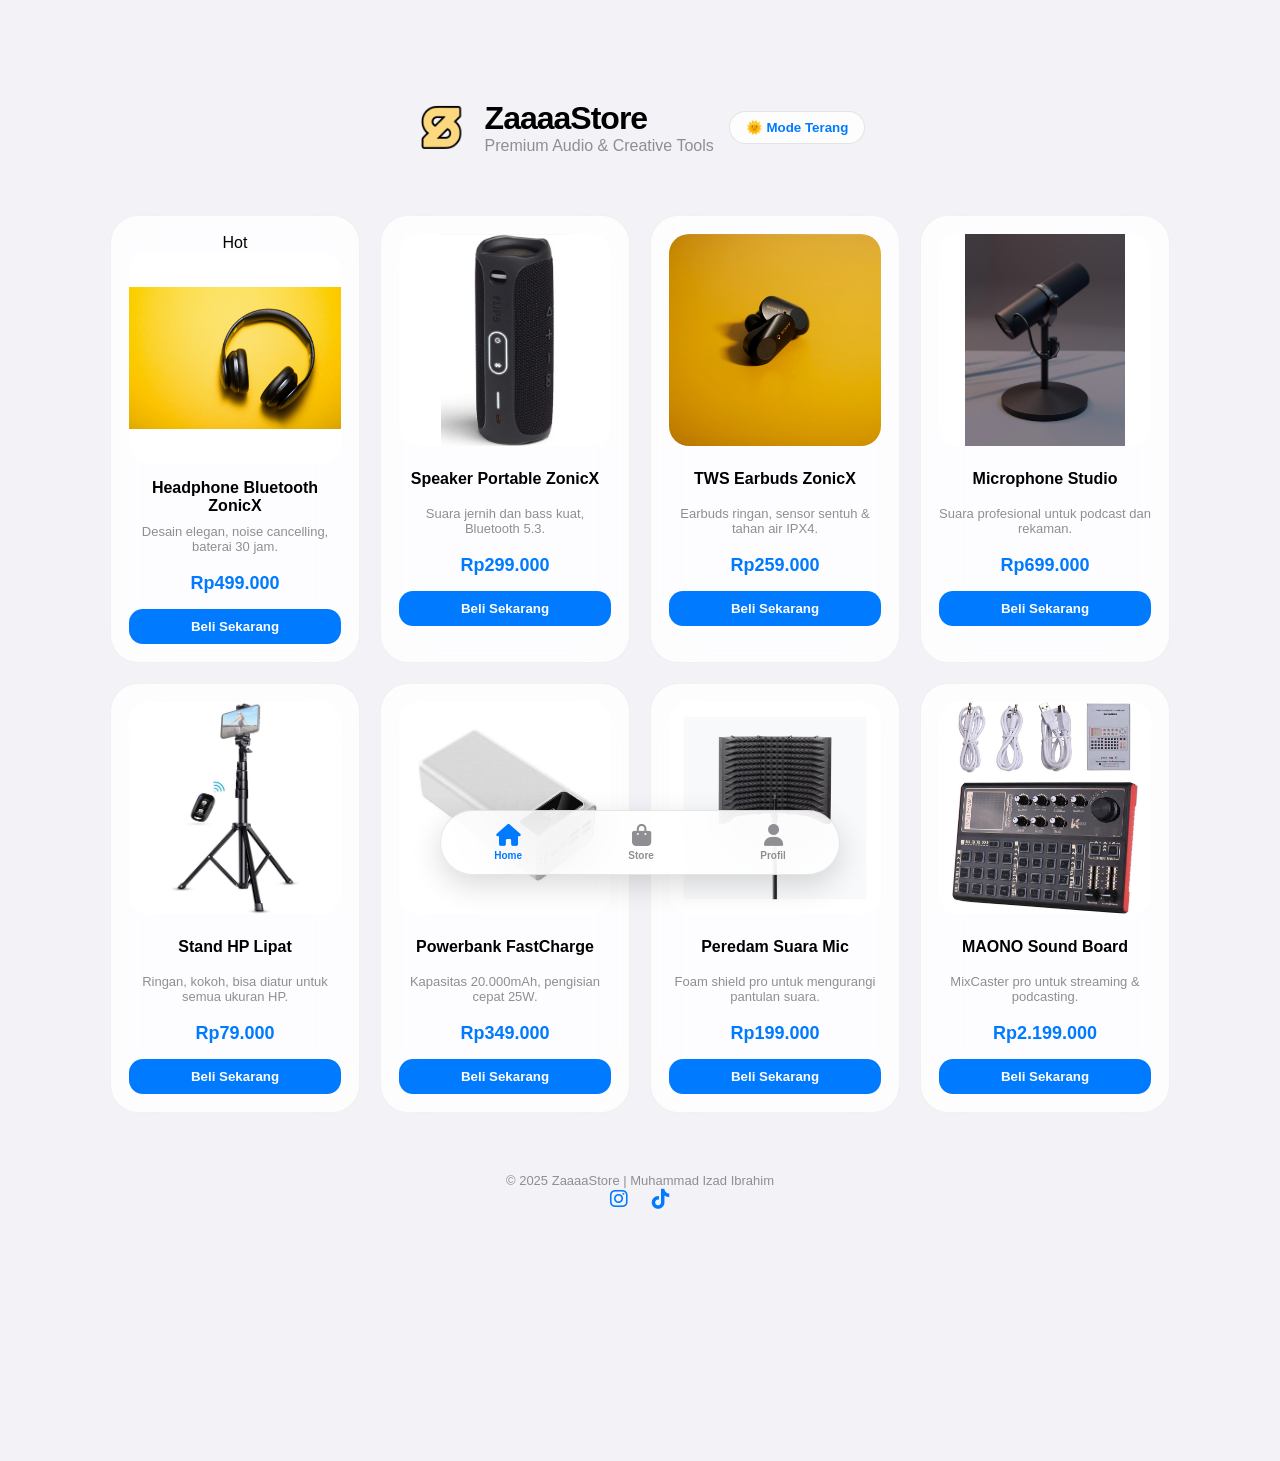
<file: index.html>
<!doctype html>
<html lang="id">
<head>
  <meta charset="utf-8" />
  <meta name="viewport" content="width=device-width,initial-scale=1,maximum-scale=1,user-scalable=0" />
  <title>ZaaaaStore — Perlengkapan Audio & Aksesoris Kreatif</title>
  <meta name="google-site-verification" content="w9R_BAZGSynorK5itWj3HIKZRnzIfJU2H1fUj4NLWDU" />
  <link rel="alternate" type="application/ld+json" href="Zaaaa.json">

  <meta name="description" content="ZaaaaStore: Katalog produk audio & aksesoris kreatif — headphone, speaker, TWS, microphone, soundboard, powerbank, dan peredam mic. Toko online modern, responsif & cepat." />
  <meta name="keywords" content="zaaaastore, headphone, tws, soundboard, microphone, peredam mic, audio gear, powerbank" />
  <meta name="author" content="Muhammad Izad Ibrahim" />
  <link rel="canonical" href="https://izadibaim.github.io/ZaaaaStore/" />

  <meta property="og:title" content="ZaaaaStore — Perlengkapan Audio & Aksesoris Kreatif" />
  <meta property="og:description" content="Katalog produk audio & aksesoris kreatif. Mode gelap/terang, desain responsif, ready to buy." />
  <meta property="og:image" content="assets/img/headphone-zonicx.jpg" />
  <meta property="og:url" content="https://izadibaim.github.io/ZaaaaStore/" />
  <meta property="og:type" content="website" />

  <meta name="twitter:card" content="summary_large_image" />
  <meta name="twitter:title" content="ZaaaaStore" />
  <meta name="twitter:description" content="Katalog produk audio & aksesoris kreatif." />
  <meta name="twitter:image" content="assets/img/headphone-zonicx.jpg" />

  <meta name="theme-color" content="#f2f2f7">
  <meta name="mobile-web-app-capable" content="yes">
  <meta name="apple-mobile-web-app-capable" content="yes">

  <link rel="icon" href="assets/img/logo-zaaaa.png" type="image/png" />

  <link rel="stylesheet" href="style.css" />
  <link rel="stylesheet" href="https://cdnjs.cloudflare.com/ajax/libs/font-awesome/6.6.0/css/all.min.css" />
</head>

<body>

  <div class="dynamic-island-container">
    <div class="dynamic-island">
      <div class="island-content">
        <img src="assets/img/logo-zaaaa.png" alt="logo">
        <span class="island-text">ZaaaaStore Active</span>
      </div>
    </div>
  </div>

  <header>
    <img src="assets/img/logo-zaaaa.png" alt="Logo ZaaaaStore" class="logo-main" />
    <div class="header-text-group">
        <h1>ZaaaaStore</h1>
        <p class="header-subtitle">Premium Audio & Creative Tools</p>
    </div>
    <button id="theme-toggle" class="ios-theme-btn">🌞 Mode Terang</button>
  </header>

  <main id="main">
    <section id="produk" class="product-container">
  
      <article class="product-card">
        <div class="ios-badge">Hot</div>
        <div class="product-img-box"><img src="assets/img/headphone-zonicx.jpg" alt="Headphone ZonicX"></div>
        <h2>Headphone Bluetooth ZonicX</h2>
        <p>Desain elegan, noise cancelling, baterai 30 jam.</p>
        <div class="price-ios">Rp499.000</div>
        <button class="buy-btn" data-link="https://www.tokopedia.com/">Beli Sekarang</button>
      </article>
  
      <article class="product-card">
        <div class="product-img-box"><img src="assets/img/speaker-zonicx.jpeg" alt="Speaker ZonicX"></div>
        <h2>Speaker Portable ZonicX</h2>
        <p>Suara jernih dan bass kuat, Bluetooth 5.3.</p>
        <div class="price-ios">Rp299.000</div>
        <button class="buy-btn" data-link="https://shopee.co.id/">Beli Sekarang</button>
      </article>

      <article class="product-card">
        <div class="product-img-box"><img src="assets/img/tws-earbuds-zonicx.jpg" alt="TWS ZonicX"></div>
        <h2>TWS Earbuds ZonicX</h2>
        <p>Earbuds ringan, sensor sentuh & tahan air IPX4.</p>
        <div class="price-ios">Rp259.000</div>
        <button class="buy-btn" data-link="https://www.blibli.com/">Beli Sekarang</button>
      </article>

      <article class="product-card">
        <div class="product-img-box"><img src="assets/img/mic-studio.jpeg" alt="Mic Studio"></div>
        <h2>Microphone Studio</h2>
        <p>Suara profesional untuk podcast dan rekaman.</p>
        <div class="price-ios">Rp699.000</div>
        <button class="buy-btn" data-link="https://tokopedia.com/">Beli Sekarang</button>
      </article>

      <article class="product-card">
        <div class="product-img-box"><img src="assets/img/stand-hp-lipat.jpeg" alt="Stand HP"></div>
        <h2>Stand HP Lipat</h2>
        <p>Ringan, kokoh, bisa diatur untuk semua ukuran HP.</p>
        <div class="price-ios">Rp79.000</div>
        <button class="buy-btn" data-link="https://shopee.co.id/">Beli Sekarang</button>
      </article>

      <article class="product-card">
        <div class="product-img-box"><img src="assets/img/powerbank-fastcharge.jpeg" alt="Powerbank"></div>
        <h2>Powerbank FastCharge</h2>
        <p>Kapasitas 20.000mAh, pengisian cepat 25W.</p>
        <div class="price-ios">Rp349.000</div>
        <button class="buy-btn" data-link="https://blibli.com/">Beli Sekarang</button>
      </article>

      <article class="product-card">
        <div class="product-img-box"><img src="assets/img/peredam-suara-mic.jpeg" alt="Peredam Mic"></div>
        <h2>Peredam Suara Mic</h2>
        <p>Foam shield pro untuk mengurangi pantulan suara.</p>
        <div class="price-ios">Rp199.000</div>
        <button class="buy-btn" data-link="https://tokopedia.com/">Beli Sekarang</button>
      </article>

      <article class="product-card">
        <div class="product-img-box"><img src="assets/img/soundboard-maono.jpeg" alt="Soundboard"></div>
        <h2>MAONO Sound Board</h2>
        <p>MixCaster pro untuk streaming & podcasting.</p>
        <div class="price-ios">Rp2.199.000</div>
        <button class="buy-btn" data-link="https://shopee.co.id/">Beli Sekarang</button>
      </article>

    </section>
  </main>

  <nav class="iphone-tab-bar">
    <a href="#main" class="tab-item active"><i class="fas fa-home"></i><span>Home</span></a>
    <a href="#produk" class="tab-item"><i class="fas fa-bag-shopping"></i><span>Store</span></a>
    <a href="https://www.instagram.com/izadibaim/" class="tab-item"><i class="fas fa-user"></i><span>Profil</span></a>
  </nav>

  <footer>
    <p>© 2025 ZaaaaStore | Muhammad Izad Ibrahim</p>
    <div class="social-ios">
        <a href="https://www.instagram.com/izadibaim/" target="_blank"><i class="fab fa-instagram"></i></a>
        <a href="https://www.tiktok.com/@nynggss" target="_blank"><i class="fab fa-tiktok"></i></a>
    </div>
  </footer>

  <script async src="https://www.googletagmanager.com/gtag/js?id=G-7RBKSSNPFD"></script>
  <script>
    window.dataLayer = window.dataLayer || [];
    function gtag(){dataLayer.push(arguments);}
    gtag('js', new Date());
    gtag('config', 'G-7RBKSSNPFD');
  </script>
  <script src="script.js"></script>
</body>
</html>
</file>
<file: style.css>
/* --- RESET & DASAR --- */
* {
  box-sizing: border-box;
  margin: 0;
  padding: 0;
  font-family: -apple-system, BlinkMacSystemFont, "SF Pro Display", "SF Pro Text", "Helvetica Neue", Arial, sans-serif;
}

:root {
  --ios-bg: #f2f2f7;
  --ios-card: rgba(255, 255, 255, 0.85);
  --ios-text: #000000;
  --ios-text-secondary: #8e8e93;
  --ios-blue: #007aff;
  --island-bg: #000000;
}

body.dark {
  --ios-bg: #000000;
  --ios-card: rgba(28, 28, 30, 0.85);
  --ios-text: #ffffff;
  --ios-text-secondary: #98989d;
  --ios-blue: #0a84ff;
  --island-bg: #1c1c1e;
}

body {
  background-color: var(--ios-bg);
  color: var(--ios-text);
  transition: background 0.5s ease;
  padding-bottom: 110px;
  -webkit-tap-highlight-color: transparent;
}

/* --- DYNAMIC ISLAND (Hanya Mobile) --- */
.dynamic-island-container { display: none; }

@media (max-width: 767px) {
  .dynamic-island-container {
      position: fixed;
      top: 12px;
      width: 100%;
      display: flex;
      justify-content: center;
      z-index: 10000;
      pointer-events: none;
  }
  .dynamic-island {
      width: 120px;
      height: 35px;
      background: var(--island-bg);
      border-radius: 20px;
      display: flex;
      align-items: center;
      justify-content: center;
      transition: all 0.6s cubic-bezier(0.4, 0, 0.2, 1.2);
      pointer-events: auto;
  }
  .dynamic-island:hover { width: 250px; height: 40px; }
  .island-content { display: none; color: white; font-size: 13px; align-items: center; gap: 10px; }
  .dynamic-island:hover .island-content { display: flex; }
  .island-content img { width: 22px; height: 22px; border-radius: 50%; }
}

/* --- HEADER (Desktop & Mobile) --- */
header {
  padding: 60px 20px 30px;
  max-width: 1100px;
  margin: 0 auto;
  display: flex;
  flex-direction: column;
  align-items: center;
  gap: 15px;
  text-align: center;
}

.logo-main { width: 60px; height: 60px; border-radius: 14px; object-fit: cover; }
header h1 { font-size: 32px; font-weight: 700; letter-spacing: -1px; }
.header-subtitle { font-size: 16px; color: var(--ios-text-secondary); }

.ios-theme-btn {
  background: var(--ios-card);
  border: 1px solid rgba(128, 128, 128, 0.2);
  padding: 8px 16px;
  border-radius: 18px;
  color: var(--ios-blue);
  font-weight: 600;
  cursor: pointer;
}

@media (min-width: 768px) {
  header { padding: 100px 20px 40px; flex-direction: row; justify-content: center; text-align: left; }
  .logo-main { width: 55px; height: 55px; }
}

/* --- PRODUCT GRID --- */
.product-container {
  display: grid;
  grid-template-columns: repeat(auto-fill, minmax(240px, 1fr));
  gap: 20px;
  padding: 20px;
  max-width: 1100px;
  margin: 0 auto;
}

@media (max-width: 600px) {
  .product-container { grid-template-columns: repeat(2, 1fr); gap: 12px; padding: 12px; }
}

.product-card {
  background: var(--ios-card);
  backdrop-filter: blur(25px) saturate(180%);
  -webkit-backdrop-filter: blur(25px) saturate(180%);
  border-radius: 28px;
  padding: 18px;
  border: 1px solid rgba(128, 128, 128, 0.1);
  transition: all 0.3s ease;
  display: flex;
  flex-direction: column;
  text-align: center;
}

.product-card:hover { transform: translateY(-8px); box-shadow: 0 15px 30px rgba(0,0,0,0.1); }
.product-card:active { transform: scale(0.96); }

.product-img-box {
  width: 100%; aspect-ratio: 1/1; overflow: hidden; border-radius: 20px; margin-bottom: 12px; background: #fff;
}
.product-img-box img { width: 100%; height: 100%; object-fit: contain; }

.product-card h2 { font-size: 16px; font-weight: 600; margin-bottom: 6px; min-height: 42px; display: flex; align-items: center; justify-content: center; }
.product-card p { font-size: 13px; color: var(--ios-text-secondary); margin-bottom: 15px; height: 34px; overflow: hidden; }
.price-ios { font-size: 18px; font-weight: 700; margin-bottom: 15px; color: var(--ios-blue); }

.buy-btn { background: var(--ios-blue); color: #fff; border: none; padding: 10px; border-radius: 14px; font-weight: 600; cursor: pointer; }

/* --- TAB BAR BAWAH --- */
.iphone-tab-bar {
  position: fixed;
  bottom: 25px;
  left: 50%;
  transform: translateX(-50%);
  width: 90%;
  max-width: 400px;
  height: 65px;
  background: var(--ios-card);
  backdrop-filter: blur(30px);
  -webkit-backdrop-filter: blur(30px);
  display: flex;
  justify-content: space-around;
  align-items: center;
  border-radius: 35px;
  border: 1px solid rgba(128, 128, 128, 0.2);
  box-shadow: 0 10px 30px rgba(0,0,0,0.15);
  z-index: 1000;
}

.tab-item { text-decoration: none; display: flex; flex-direction: column; align-items: center; color: var(--ios-text-secondary); gap: 4px; }
.tab-item.active { color: var(--ios-blue); }
.tab-item i { font-size: 22px; }
.tab-item span { font-size: 10px; font-weight: 600; }

footer { text-align: center; padding: 40px 20px 140px; color: var(--ios-text-secondary); font-size: 13px; }
.social-ios a { color: var(--ios-blue); font-size: 20px; margin: 0 10px; }
</file>
